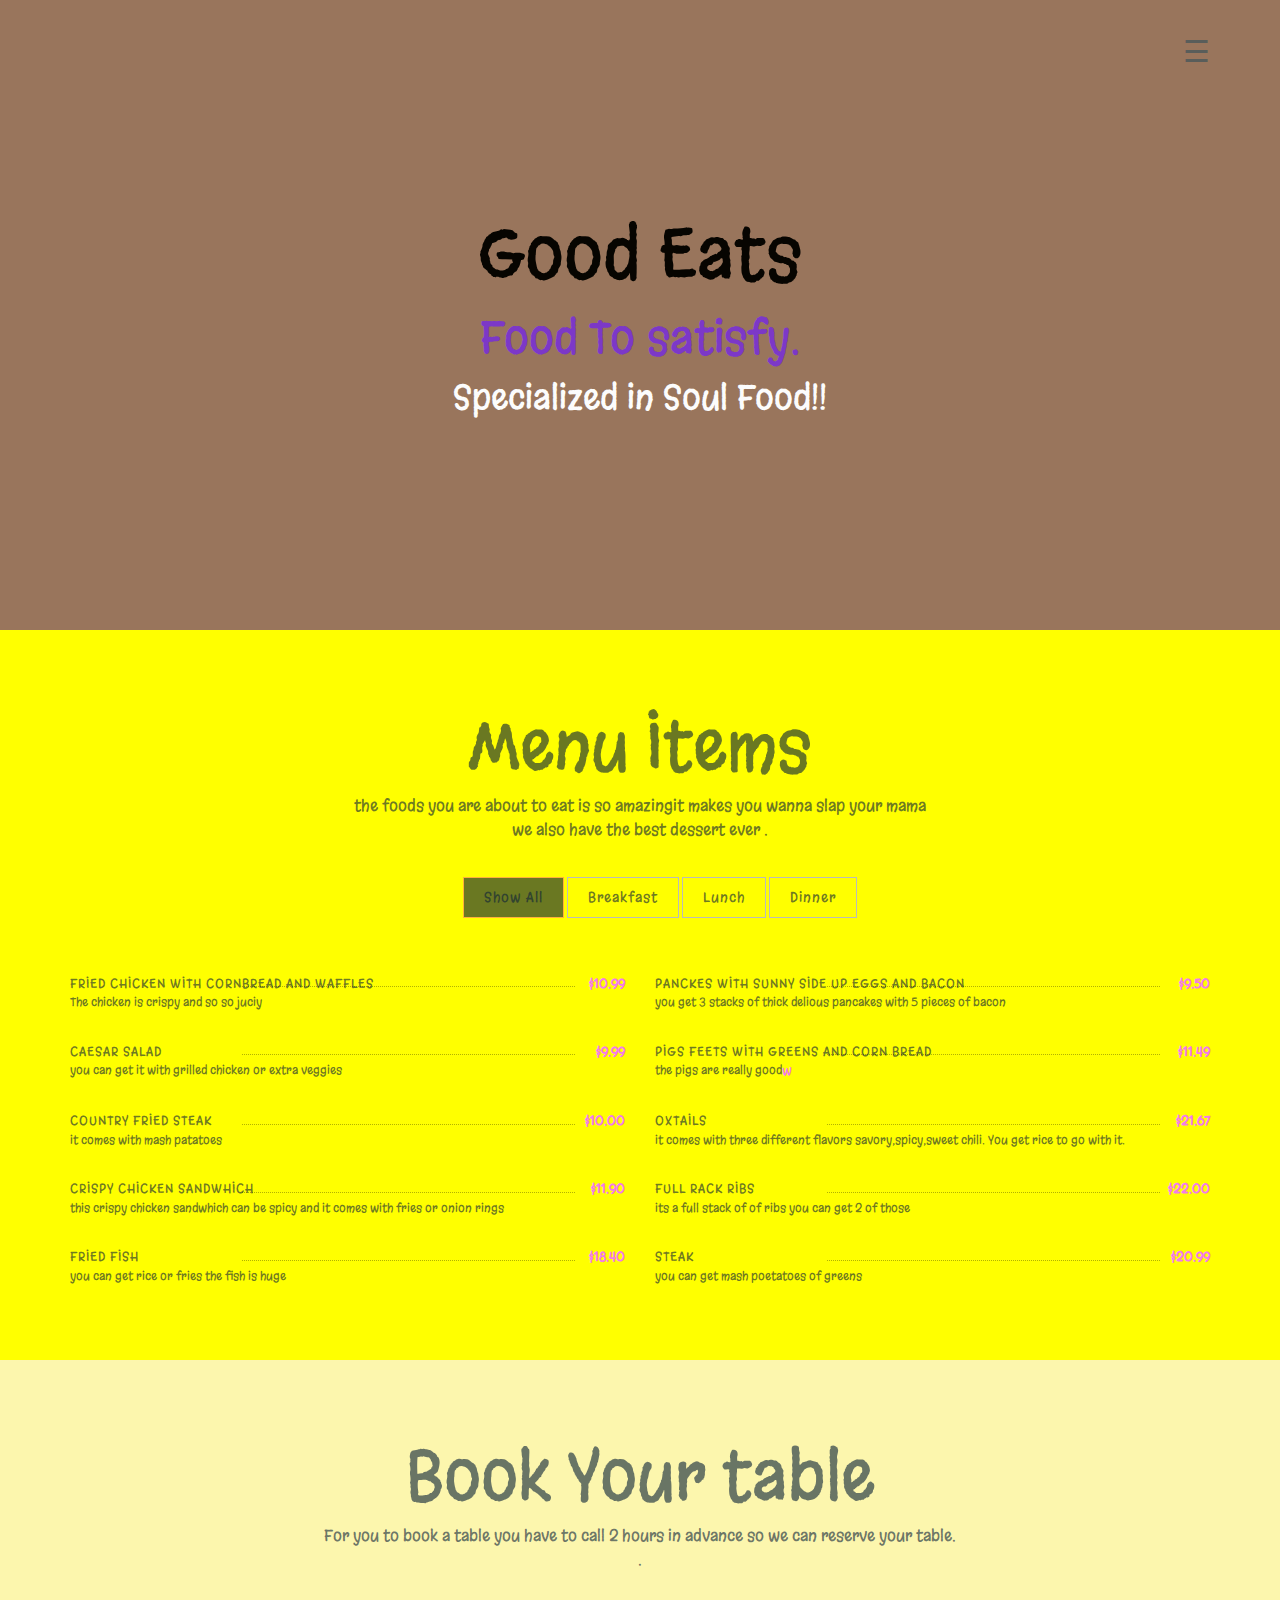
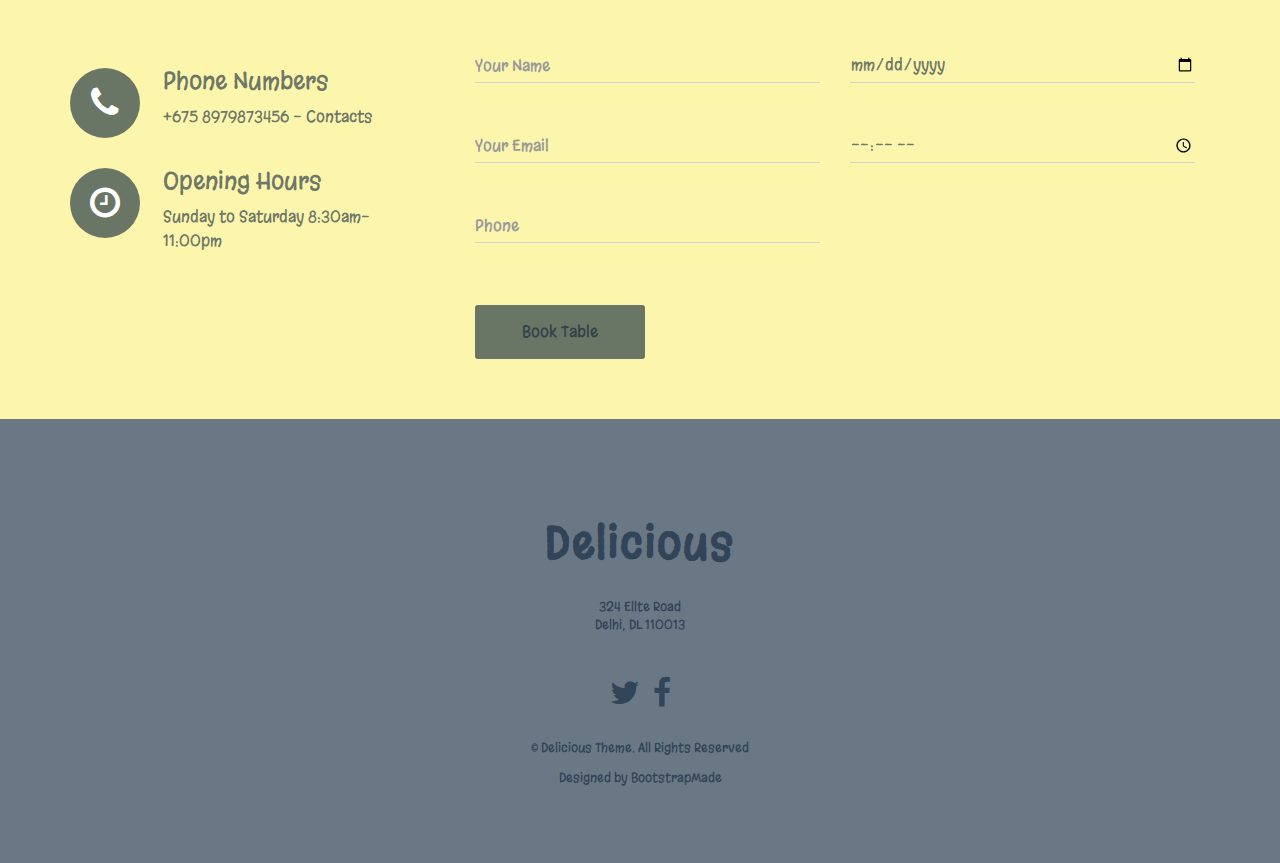
<file: Delicious/index.html>
<!DOCTYPE html>
<html lang="en">
<head>
  <meta charset="utf-8">
  <meta name="viewport" content="width=device-width, initial-scale=1">
  <title>Good Eats</title>
  <meta name="description" content="Free Bootstrap Theme by BootstrapMade.com">
  <meta name="keywords" content="free website templates, free bootstrap themes, free template, free bootstrap, free website template">

  <link rel="stylesheet" type="text/css" href="https://fonts.googleapis.com/css?family=Margarine|Bree+Serif|Candal|PT+Sans">
  <link rel="stylesheet" type="text/css" href="css/font-awesome.min.css">
  <link rel="stylesheet" type="text/css" href="css/bootstrap.min.css">
  <link rel="stylesheet" type="text/css" href="css/style.css">
  <!-- =======================================================
    Theme Name: Delicious
    Theme URL: https://bootstrapmade.com/delicious-free-restaurant-bootstrap-theme/
    Author: BootstrapMade.com
    Author URL: https://bootstrapmade.com
  ======================================================= -->
</head>


<body>
  <!--banner-->
  <section id="banner">
    <div class="bg-color">
      <header id="header">
        <div class="container">
          <div id="mySidenav" class="sidenav">
            <a href="javascript:void(0)" class="closebtn" onclick="closeNav()">&times;</a>
            <a href="#menu-list">Menu</a>
            <a href="#contact">Book a table</a>
          </div>
          <!-- Use any element to open the sidenav -->
          <span onclick="openNav()" class="pull-right menu-icon">☰</span>
        </div>
      </header>
      <div class="container">
        <div class="row">
          <div class="inner text-center">
            <h1 class="logo-name">Good Eats</h1>
            <h2>Food To satisfy.</h2>
            <p>Specialized in Soul Food!!</p>
          </div>
        </div>
      </div>
    </div>
  </section>
  <!-- / banner -->
  <!-- menu -->
  <section id="menu-list" class="section-padding">
    <div class="container">
      <div class="row">
        <div class="col-md-12 text-center marb-35">
          <h1 class="header-h">Menu Items</h1>
          <p class="header-p">the foods you are about to eat is so amazingit makes you wanna slap your mama
            <br>we also have the best dessert ever . </p>
        </div>

        <div class="col-md-12  text-center" id="menu-flters">
          <ul>
            <li><a class="filter active" data-filter=".menu-restaurant">Show All</a></li>
            <li><a class="filter" data-filter=".breakfast">Breakfast</a></li>
            <li><a class="filter" data-filter=".lunch">Lunch</a></li>
            <li><a class="filter" data-filter=".dinner">Dinner</a></li>
          </ul>
        </div>

        <div id="menu-wrapper">

          <div class="breakfast menu-restaurant">
            <span class="clearfix">
              <a class="menu-title" href="#" data-meal-img="assets/img/restaurant/rib.jpg">Fried chicken with cornbread and waffles</a>
              <span style="left: 166px; right: 44px;" class="menu-line"></span>
              <span class="menu-price">$10.99</span>
            </span>
            <span class="menu-subtitle">The chicken is crispy and so so juciy</span>
          </div>

          <div class="breakfast menu-restaurant">
            <span class="clearfix">
              <a class="menu-title" href="#" data-meal-img="assets/img/restaurant/rib.jpg">panckes with sunny side up eggs and bacon</a>
              <span style="left: 166px; right: 44px;" class="menu-line"></span>
              <span class="menu-price">$9.50</span>
            </span>
            <span class="menu-subtitle">you get 3 stacks of thick delious pancakes with 5 pieces of bacon</span>
          </div>
  		
 <div class="lunch menu-restaurant">
            <span class="clearfix">
              <a class="menu-title" href="#" data-meal-img="assets/img/restaurant/rib.jpg">caesar salad </a>
              <span style="left: 166px; right: 44px;" class="menu-line"></span>
              <span class="menu-price">$9.99</span>
            </span>
            <span class="menu-subtitle">you can get it with grilled chicken or extra veggies</span>
          </div>

          <div class="lunch menu-restaurant">
            <span class="clearfix">
              <a class="menu-title" href="#" data-meal-img="assets/img/restaurant/rib.jpg">pigs feets with greens and corn bread</a>
              <span style="left: 166px; right: 44px;" class="menu-line"></span>
              <span class="menu-price">$11.49</span>
            </span>
			w
            <span class="menu-subtitle">the pigs are really good</span>
          </div>

          <div class="lunch menu-restaurant">
            <span class="clearfix">
              <a class="menu-title" href="#" data-meal-img="assets/img/restaurant/rib.jpg">country fried steak </a>
              <span style="left: 166px; right: 44px;" class="menu-line"></span>
              <span class="menu-price">$10.00</span>
            </span>
            <span class="menu-subtitle">it comes with mash patatoes </span>
          </div>

          <div class="lunch menu-restaurant">
            <span class="clearfix">
              <a class="menu-title" href="#" data-meal-img="assets/img/restaurant/rib.jpg">oxtails </a>
              <span style="left: 166px; right: 44px;" class="menu-line"></span>
              <span class="menu-price">$21.67</span>
            </span>
            <span class="menu-subtitle">it comes with three different flavors savory,spicy,sweet chili. You get rice to go with it.</span>
          </div>

          <div class="lunch menu-restaurant">
            <span class="clearfix">
              <a class="menu-title" href="#" data-meal-img="assets/img/restaurant/rib.jpg">crispy chicken sandwhich</a>
              <span style="left: 166px; right: 44px;" class="menu-line"></span>
              <span class="menu-price">$11.90</span>
            </span>
            <span class="menu-subtitle">this crispy chicken sandwhich can be spicy and it comes with fries or onion rings</span>
          </div>

          <div class="dinner menu-restaurant">
            <span class="clearfix">
              <a class="menu-title" href="#" data-meal-img="assets/img/restaurant/rib.jpg">full rack ribs</a>
              <span style="left: 166px; right: 44px;" class="menu-line"></span>
              <span class="menu-price">$22.00</span>
            </span>
            <span class="menu-subtitle">its a full stack of of ribs you can get 2 of those</span>
          </div>

          <div class="dinner menu-restaurant">
            <span class="clearfix">
              <a class="menu-title" href="#" data-meal-img="assets/img/restaurant/rib.jpg">fried fish</a>
              <span style="left: 166px; right: 44px;" class="menu-line"></span>
              <span class="menu-price">$18.40</span>
            </span>
            <span class="menu-subtitle">you can get rice or fries the fish is huge</span>
          </div>

          <div class="dinner menu-restaurant">
            <span class="clearfix">
              <a class="menu-title" href="#" data-meal-img="assets/img/restaurant/rib.jpg">steak</a>
              <span style="left: 166px; right: 44px;" class="menu-line"></span>
              <span class="menu-price">$20.99</span>
            </span>
            <span class="menu-subtitle">you can get mash poetatoes of greens</span>
          </div>
        </div>

      </div>
    </div>
  </section>
  <!--/ menu -->
  <!-- contact -->
  <section id="contact" class="section-padding">
    <div class="container">
      <div class="row">
        <div class="col-md-12 text-center">
          <h1 class="header-h">Book Your table</h1>
          <p class="header-p">For you to book a table you have to call 2 hours in advance so we can reserve your table.
            <br>. </p>
        </div>
      </div>
      <div class="row msg-row">
        <div class="col-md-4 col-sm-4 mr-15">
          <div class="media-2">
            <div class="media-left">
              <div class="contact-phone bg-1 text-center"><span class="phone-in-talk fa fa-phone"></span></div>
            </div>
            <div class="media-body">
              <h4 class="dark-blue regular">Phone Numbers</h4>
              <p class="light-blue regular alt-p">+675 8979873456 - <span class="contacts-sp">Contacts</span></p>
            </div>
          </div>
          <div class="media-2">
            <div class="media-left">
              <div class="contact-email bg-14 text-center"><span class="hour-icon fa fa-clock-o"></span></div>
            </div>
            <div class="media-body">
              <h4 class="dark-blue regular">Opening Hours</h4>
              <p class="light-blue regular alt-p"> Sunday to Saturday 8:30am- 11:00pm</p>
              <p class="light-blue regular alt-p">
              </p>
            </div>
          </div>
        </div>
        <div class="col-md-8 col-sm-8">
          <form action="" method="post" role="form" class="contactForm">
            <div id="sendmessage">Your booking request has been sent. Thank you!</div>
            <div id="errormessage"></div>
            <div class="col-md-6 col-sm-6 contact-form pad-form">
              <div class="form-group label-floating is-empty">
                <input type="text" name="name" class="form-control" id="name" placeholder="Your Name" data-rule="minlen:4" data-msg="Please enter at least 4 chars" />
                <div class="validation"></div>
              </div>

            </div>
            <div class="col-md-6 col-sm-6 contact-form">
              <div class="form-group">
                <input type="date" class="form-control label-floating is-empty" name="date" id="date" placeholder="Date" data-rule="required" data-msg="This field is required" />
                <div class="validation"></div>
              </div>
            </div>
            <div class="col-md-6 col-sm-6 contact-form pad-form">
              <div class="form-group">
                <input type="email" class="form-control label-floating is-empty" name="email" id="email" placeholder="Your Email" data-rule="email" data-msg="Please enter a valid email" />
                <div class="validation"></div>
              </div>
            </div>
            <div class="col-md-6 col-sm-6 contact-form">
              <div class="form-group">
                <input type="time" class="form-control label-floating is-empty" name="time" id="time" placeholder="Time" data-rule="required" data-msg="This field is required" />
                <div class="validation"></div>
              </div>
            </div>
            <div class="col-md-6 col-sm-6 contact-form">
              <div class="form-group">
                <input type="text" class="form-control label-floating is-empty" name="phone" id="phone" placeholder="Phone" data-rule="required" data-msg="This field is required" />
                <div class="validation"></div>
              </div>
            </div>
            <div class="col-md-6 col-sm-6 contact-form">
              <div class="form-group">
   
              </div>
            </div>
            <div class="col-md-12 contact-form">
				

            </div>
            <div class="col-md-12 btnpad">
              <div class="contacts-btn-pad">
                <button class="contacts-btn">Book Table</button>
              </div>
            </div>
          </form>
        </div>
      </div>
    </div>
  </section>
  <!-- / contact -->
  <!-- footer -->
  <footer class="footer text-center">
    <div class="footer-top">
      <div class="row">
        <div class="col-md-offset-3 col-md-6 text-center">
          <div class="widget">
            <h4 class="widget-title">Delicious</h4>
            <address>324 Ellte Road<br>Delhi, DL 110013</address>
            <div class="social-list">
              <a href="#"><i class="fa fa-twitter" aria-hidden="true"></i></a>
              <a href="#"><i class="fa fa-facebook" aria-hidden="true"></i></a>
            </div>
            <p class="copyright clear-float">
              © Delicious Theme. All Rights Reserved
              <div class="credits">
                <!--
                  All the links in the footer should remain intact.
                  You can delete the links only if you purchased the pro version.
                  Licensing information: https://bootstrapmade.com/license/
                  Purchase the pro version with working PHP/AJAX contact form: https://bootstrapmade.com/buy/?theme=Delicious
                -->
                Designed by <a href="https://bootstrapmade.com/">BootstrapMade</a>
              </div>
            </p>
          </div>
        </div>
      </div>
    </div>
  </footer>
  <!-- / footer -->

  <script src="js/jquery.min.js"></script>
  <script src="js/jquery.easing.min.js"></script>
  <script src="js/bootstrap.min.js"></script>
  <script src="js/custom.js"></script>
  <script src="contactform/contactform.js"></script>

</body>

</html>
</file>
<file: Delicious/css/style.css>
/*
    Theme Name: Delicious
    Theme URL: https://bootstrapmade.com/delicious-free-restaurant-bootstrap-theme/
    Author: BootstrapMade.com
    Author URL: https://bootstrapmade.com
*/
@media (max-width: 500px) {
	.container { 
		overflow: hidden;
		padding: 0px;
		margin: 0px;
	}
	.row {
		overflow: hidden;
		padding: 0px;
		margin: 0px;	
	}
}
body {
	font-size: 20px;
    line-height: 1.52;
    color:RGBA(243, 123, 234, 1);
    font-size: 13px;
	font-family: 'Margarine', cursive;
    font-weight: 400;
    overflow-x: hidden;
}
ol, ul {
	list-style: none;
}
blockquote, q {
	quotes: none;
}
blockquote:before, blockquote:after,
q:before, q:after {
	content: '';
	content: none;
}
table {
	border-collapse: collapse;
	border-spacing: 0;
}
#banner{
    background: url(https://img.grouponcdn.com/deal/aWgqiCmpAX7QJHTQxXg8tr/ihs_0-124_0034-2048x1229/v1/c700x420.jpg) no-repeat center top;
    background-size: cover;
    min-height: 630px;
}
.bg-color{
    background-color: RGBA(100, 46, 8, 0.66);
    min-height: 630px;
}
#banner h2{
    font-family: 'Margarine', sans-serif;
    font-size: 45px;
    color: RGBA(124, 56, 200, 1);
}
#banner p{
    font-family: 'Margarine', sans-serif;
    color: #fcfcfc;
    font-size: 34px;
}
.section-padding{
    padding: 60px 0px;
}
.logo-name{
    font-family: 'Margarine', sans-serif;
    font-size: 70px;
    margin-top: 140px;
    color:RGBA(7, 5, 1, 1);
}
.sidenav {
    height: 100%;
    width: 0;
    position: fixed;
    z-index: 1;
    top: 0;
    right: 0;
    background-color:RGBA(209, 46, 67, 0.69);
    overflow-x: hidden;
    padding-top: 60px;
    transition: 0.5s;
}
.sidenav a {
    padding: 8px 8px 8px 32px;
    text-decoration: none;
    font-size: 45px;
    color:RGBA(9, 234, 68, 0.79);
    display: block;
    transition: 0.3s;
}
.sidenav a:hover, .offcanvas a:focus{
    color:RGBA(109, 46, 89, 0.80);
}
.closebtn {
    position: absolute;
    top: 0;
    right: 25px;
    font-size: 90px !important;
    margin-left: 50px;
}
#main {
    transition: margin-left .5s;
    padding: 20px;
}
.menu-icon
{
    color: RGBA(80, 90, 90, 0.90);
    font-size: 30px;
    margin-top: 30px;
    cursor: pointer;
}

.header-h {
    color:RGBA(12, 34, 56, 0.61);
    font-size: 67px;
    font-family: 'Margarine', sans-serif;
    font-weight: 300;
}
.header-p {
    color: RGBA(12, 34, 56, 0.61);
    font-size: 16px;
}
.msg-row {
    margin-top: 56px;
}
.media-body, .media-left, .media-right {
    display: table-cell;
    vertical-align: top;
}
.bg-13 {background-color:RGBA(12, 34, 56, 0.61);
    width: 70px;
    height: 70px;
    border-radius: 50%;
}
.contact-icon {
    color:RGBA(12, 34, 56, 0.61);
    position: absolute;
    left: 34px;
    font-size: 32px;
    margin-top: 18px;
}
.bg-1 {
    background-color:RGBA(12, 34, 56, 0.61);
    width: 70px;
    height: 70px;
    border-radius: 50%;
}
.bg-14 {
    background-color:RGBA(12, 34, 56, 0.61);
    width: 70px;
    height: 70px;
    border-radius: 50%;
}
.dark-blue {
    color:RGBA(12, 34, 56, 0.61);
    font-size: 24px;
    margin-top: 0;
}
.light-blue {
    color: RGBA(12, 34, 56, 0.61);
    font-size: 16px;
    margin-bottom: 1px;
}
.media-body {
    margin-left: 10px;
    padding-left: 13px;
}
.media-2 {
    margin-top: 30px;
}
.newinput .form-group {
    margin: 8px 0 9px !important;
    padding-bottom: 10px;
}
.contact-form .form-control {
    color:RGBA(12, 34, 56, 0.61) !important;
    font-size: 16px;
    font-weight: normal;
    height: 38px;
    line-height: 1.42857;
    padding: 7px 0;
}
.form-control, .form-group .form-control {
    border: 0;
    background-image: -webkit-gradient(linear, left top, left bottom, from(#009688), to(#009688)), -webkit-gradient(linear, left top, left bottom, from(#D2D2D2), to(#D2D2D2));
    background-image: -webkit-linear-gradient(#009688, #009688), -webkit-linear-gradient(#D2D2D2, #D2D2D2);
    background-image: -o-linear-gradient(#009688, #009688), -o-linear-gradient(#D2D2D2, #D2D2D2);
    background-image: linear-gradient(#009688, #009688), linear-gradient(#D2D2D2, #D2D2D2);
    -webkit-background-size: 0 2px, 100% 1px;
    background-size: 0 2px, 100% 1px;
    background-repeat: no-repeat;
    background-position: center bottom, center -webkit-calc(100% - 1px);
    background-position: center bottom, center calc(100% - 1px);
    background-color: rgba(0, 0, 0, 0);
    -webkit-transition: background 0s ease-out;
    -o-transition: background 0s ease-out;
    transition: background 0s ease-out;
    float: none;
    -webkit-box-shadow: none;
    box-shadow: none;
    border-radius: 0;
}
.contact-form {
    margin: 8px 0 9px !important;
    padding-bottom: 10px;
}
.contact-form textarea.form-control {
    color:RGBA(12, 34, 56, 0.61) !important;
    height: auto;
}
.contacts-btn {
    background-color: RGBA(12, 34, 56, 0.61) !important;
    color:RGBA(12, 34, 56, 0.61) !important;
    width: 170px;
    height: 54px;
    border-radius: 3px;
    font-size: 16px;
    font-family: 'Margarine', sans-serif;
    font-weight: normal;
    text-transform: capitalize;
    border: 0px;
    color:RGBA(12, 34, 56, 0.61) !important;
}

.validation {
    color: red;
    display:none;
    margin: 0 0 20px;
    font-weight:400;
    font-size:13px;
}

#sendmessage {
    color: green;
    border:1px solid green;
    display:none;
    text-align:center;
    padding:15px;
    font-weight:600;
    margin-bottom:15px;
}

#errormessage {
    color: red;
    display:none;
    border:1px solid red;
    text-align:center;
    padding:15px;
    font-weight:600;
    margin-bottom:15px;
}

#sendmessage.show, #errormessage.show, .show {
    display:block;
}

.phone-in-talk, .hour-icon
{
    font-size: 35px;
    line-height: 70px;
    color: rgb(255, 255, 255);
}


.heading{
    font-family: 'Margarine', sans-serif;
    color:RGBA(12, 34, 56, 0.61);
    font-size: 24px;
}
.marb-35{
    margin-bottom: 35px;
}
.details-list{
    margin-top: 20px;
}
.details-list ul li i {
    margin-right: 10px;
    color: RGBA(12, 34, 56, 0.61)
}
#about img
{
    border: 5px solid rgb(255, 176, 59);
    border-radius: 2px;
}
#event{
    background: url('../img/res02.jpg') no-repeat;
    background-size: cover;
}
.left-images img {
    height: 308px;
    width: 100%;
}
.left-images{
    padding: 0px;
}
.details-text {
    border-right: 2px solid #841b2d;
}
.details-text {
    background-color: rgba(14, 4, 4, 0.70);
    border-right: 2px solid #A87F41;
    padding: 20px 20px 30px 30px;
    overflow: auto;
}
.content-holder h2 {
    color: RGBA(12, 34, 56, 0.61);
    font-size: 32px;
    padding-bottom: 15px;
    font-family: 'Margarine', sans-serif;
}
.content-holder address strong {
    color:RGBA(12, 34, 56, 0.61);
    padding: 10px 0px;
}
.details-text p {
    color: RGBA(12, 34, 56, 0.61);
    line-height: 26px;
    letter-spacing: 1px;
    font-weight: 300;
}
.btn-read-more {
    background: #FFB03B;
    padding: 7px 19px;
    font-family: 'Margarine', sans-serif;
    font-size: 12px;
    line-height: 17px;
    font-weight: 400;
    letter-spacing: 1px;
    border-radius: 3px;
    color:RGBA(12, 34, 56, 0.61);
    text-transform: uppercase;
    margin-top: 10px;
}
.btn-read-more:hover
{
    color: RGBA(12, 34, 56, 0.61);
}
#Container .mix{
    display: none;
}
.menu-restaurant{
    width: 50%;
    float: left;
    padding: 15px;
    position: relative;
}
.menu-restaurant .menu-title {
    float: left;
    font-family:'Margarine',arial;
    text-transform: uppercase;
    letter-spacing: 1px;
    color:RGBA(12, 34, 56, 0.61);
}
.menu-restaurant .menu-line {
    position: absolute;
    bottom: 6px;
    border-bottom: 1px dotted rgba(0,0,0,.3);
    margin-left: .6rem;
    margin-right: .6rem;
}
.menu-restaurant .menu-price {
    font-weight: 600;
    position: absolute;
    right: 0;
    top: 0;
}
.menu-restaurant .menu-subtitle {
    display: block;
    float: left;
    color: RGBA(12, 34, 56, 0.61);
    font-family: 'Margarine',arial;
    font-size: 1.2rem;
}
.menu-restaurant span.clearfix {
    position: relative;
    display: block;
}

#menu-list {
	background: yellow;
}

#menu-flters ul li a.active, #menu-flters ul li a:hover {
    background: RGBA(12, 34, 56, 0.61);
    color:RGBA(12, 34, 56, 0.61);
    border: 1px solid #FFB03B;
}
#menu-flters ul li {
    display: inline-block;
    color: RGBA(12, 34, 56, 0.61);
    text-transform: capitalize;
    letter-spacing: 1px;
    margin-bottom: 40px;
}
#menu-flters ul li a {
    padding: 10px 20px;
    font-size: 14px;
    color: RGBA(12, 34, 56, 0.61);
    border-radius: 0px;
    border: 1px solid #BBBBBB;
    text-decoration: none;
    cursor: pointer;
}

.footer {
    width: 100%;
    background-color:  RGBA(12, 34, 56, 0.61);
    position: relative;
    z-index: 1;
}
.footer a {
    color:RGBA(12, 34, 56, 0.61);
}

.footer .footer-top {
    padding-top: 9rem;
    padding-bottom: 5rem;
}
.footer .widget-title, .footer .widget-title a {
    font-size: 1.4rem;
    font-weight: 700;
    letter-spacing: 0.2rem;
    color:RGBA(12, 34, 56, 0.61);
}
.footer .widget-title{
    padding-bottom: 20px;
    font-family: 'Margarine', sans-serif;
    font-size: 44px;
    color: RGBA(12, 34, 56, 0.61);
}
.footer .widget, .footer address {
    color: RGBA(12, 34, 56, 0.61);
    text-transform: none;
    font-style: normal;
    padding-bottom: 15px;
}
.footer .navigation, .footer .social-list {
    float: none;
    margin-bottom: 20px;
}
.list-horizontal li {
    display: inline-block;
}
#contact{
    background-color: rgba(245, 228,6, 0.33);
}
.footer .social-list a {
    font-size: 32px;
    font-weight: normal;
    color: RGBA(12, 34, 56, 0.61);
    text-transform: uppercase;
    margin: 0 5px;
}
@media (min-width: 768px) and (max-width: 980px) {
    .content-holder h2 {
        font-size: 23px;
    }
    .details-text p {
        line-height: 16.6px;
    }
}
@media (min-width: 451px) and (max-width: 767px) {
    .details-text {
        border:0px;
        border-bottom: 2px solid #A87F41;
    }
}
@media (min-width: 20px) and (max-width: 450px) {
    .menu-restaurant {
    width: 100%;
    }
    .details-text {
        border:0px;
        border-bottom: 2px solid #A87F41;
    }
    .header-h {
        font-size: 35px;
    }
    .header-p, body{
        font-size: 14px;
    }
    .about-info, .mr-15{
        margin-bottom: 15px;
    }
    #banner h2{
        font-size: 25px;
    }
    #banner p{
        font-size: 25px;
    }
    .sidenav {padding-top: 15px;}
    .sidenav a {font-size: 18px;}
}
</file>
